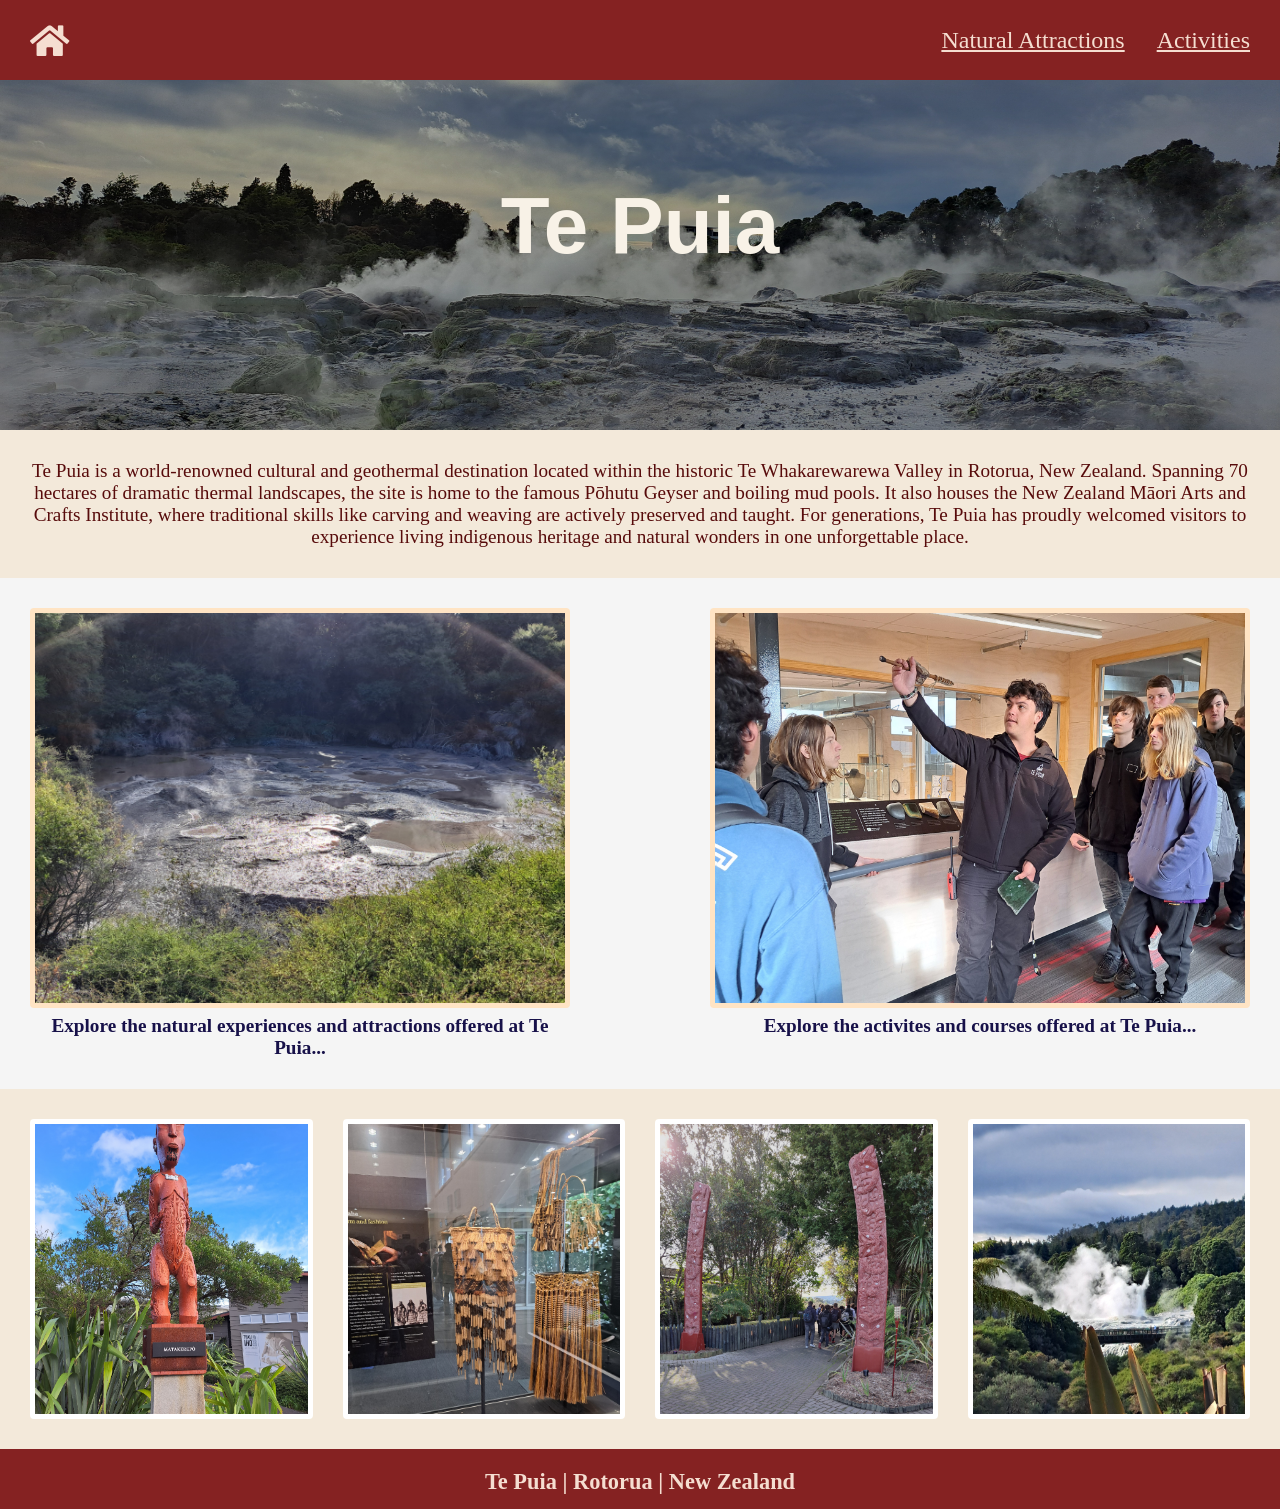
<file: index.html>
<!DOCTYPE html>
<html lang="en">
<head>
    <meta charset="UTF-8">
    <meta name="viewport" content="width=device-width, initial-scale=1.0">
    <link rel="stylesheet" href="style.css">
    <title>Te Puia</title>
</head>
<body>
    <!-- Header for easy navigation across the website and user freedom. -->
    <div class="header">
        <link rel="stylesheet" href="https://use.fontawesome.com/releases/v5.13.0/css/all.css">
        <a href="index.html"><span class="fa fa-home"></span></a>
        <nav class="navigation">
            <a href="natural-experiences.html">Natural Attractions</a>
            <a href="activities.html">Activities</a>
        </nav>
    </div>
    <!-- Hero section to link to Te Puia landscape and make clear what the website is about. -->
    <section class="hero-image">
        <h1 class="hero-text">
            Te Puia
        </h1>
    </section>
    <!-- About section to introduce what Te Puia is. -->
    <div class="about">
        <p>
            Te Puia is a world-renowned cultural and geothermal destination located within the historic Te Whakarewarewa Valley in Rotorua, New Zealand. Spanning 70 hectares of dramatic thermal landscapes, the site is home to the famous Pōhutu Geyser and boiling mud pools. It also houses the New Zealand Māori Arts and Crafts Institute, where traditional skills like carving and weaving are actively preserved and taught. For generations, Te Puia has proudly welcomed visitors to experience living indigenous heritage and natural wonders in one unforgettable place.
        </p>
    </div>
    <!-- Two intro columns layout to show the options available and link to the subpages. -->
    <div class="two-intro-column-layout white">
        <div class="page-intro">
            <a href="natural-experiences.html">
                <img class="intro-img" src="./images/20240626_110417.jpg" alt="mudpool">
            </a>
            <a class="intro-text" href="natural-experiences.html">
                Explore the natural experiences and attractions offered at Te Puia...
            </a>
        </div>
        <div class="page-intro">
            <a href="activities.html">
                <img class="intro-img2" src="./images/20240626_100555.jpg" alt="class">
            </a>
            <a class="intro-text" href="activities.html">
                Explore the activites and courses offered at Te Puia...
            </a>
        </div>
    </div>
    <!-- Four columns layout to keep the page engaging through numerous images of the site. -->
    <div class="four-column-layout beige">
        <div class="img-section1">
            <img src="./images/20240626_100206.jpg" alt="statue">
        </div>
        <div class="img-section2">
            <img src="./images/20240626_101431.jpg" alt="fashion">
        </div>
        <div class="img-section3">
            <img src="./images/20240626_104344.jpg" alt="gateway">
        </div>
        <div class="img-section4">
            <img src="./images/20240626_104441.jpg" alt="landscape">
        </div>
    </div>
    <!-- Footer for consistency across my website. -->
    <footer>
        <h2>Te Puia | Rotorua | New Zealand</h2>
    </footer>
</body>
</html>
</file>
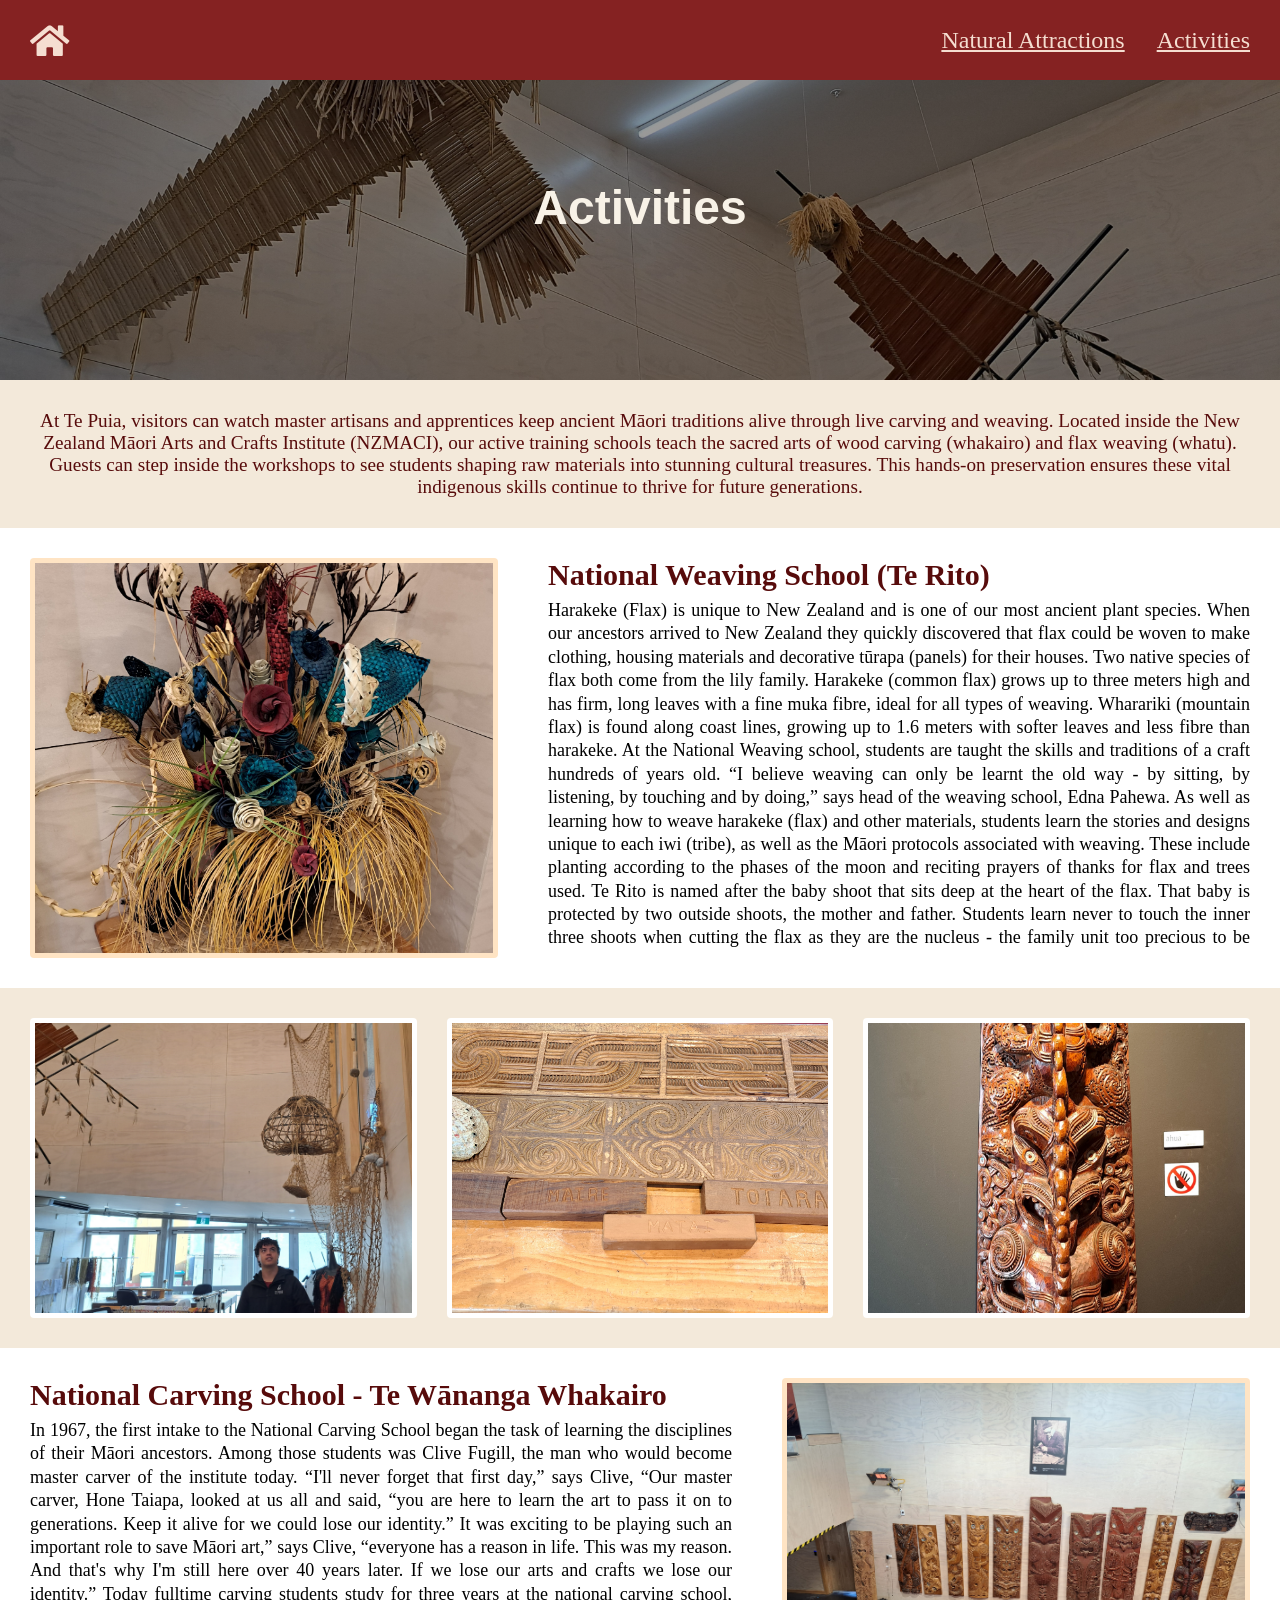
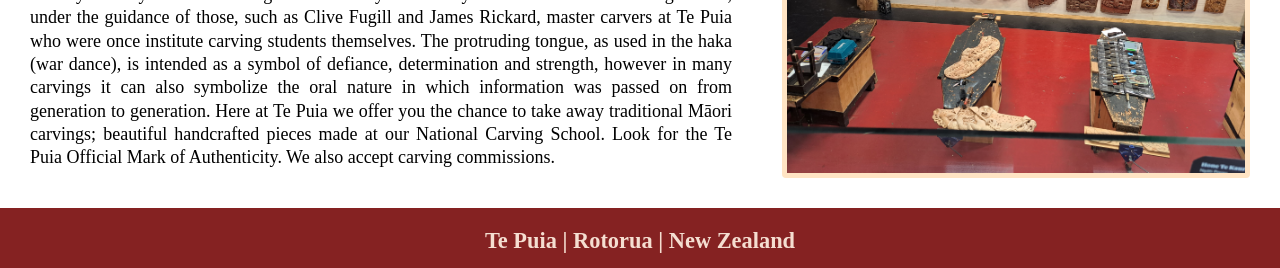
<file: activities.html>
<!DOCTYPE html>
<html lang="en">
<head>
    <meta charset="UTF-8">
    <meta name="viewport" content="width=device-width, initial-scale=1.0">
    <link rel="stylesheet" href="style.css">
    <title>Te Puia</title>
</head>
<body>
    <!-- Header for easy navigation across the website and user freedom. -->
    <div class="header">
        <link rel="stylesheet" href="https://use.fontawesome.com/releases/v5.13.0/css/all.css">
        <a href="index.html"><span class="fa fa-home"></span></a>
        <nav class="navigation">
            <a href="natural-experiences.html">Natural Attractions</a>
            <a href="activities.html">Activities</a>
        </nav>
    </div>
    <!-- Sub-hero section to link to Te Puia landscape and make clear what the page is about. -->
    <section id="activities" class="sub-hero-image">
        <h1 class="sub-hero-text">
            Activities
        </h1>
    </section>
    <!-- About section to give overview on what the page is about -->
    <div class="about">
        <p>
            At Te Puia, visitors can watch master artisans and apprentices keep ancient Māori traditions alive through live carving and weaving. Located inside the New Zealand Māori Arts and Crafts Institute (NZMACI), our active training schools teach the sacred arts of wood carving (whakairo) and flax weaving (whatu). Guests can step inside the workshops to see students shaping raw materials into stunning cultural treasures. This hands-on preservation ensures these vital indigenous skills continue to thrive for future generations.
        </p>
    </div>
    <!-- Two column information and image layout to make the text more readable, broken up, and digestable -->
    <section id="weaving" class="two-column-layout white">
        <div class="img">
            <img class="intro-img" src="./images/20240626_102045.jpg" alt="basket">
        </div>
        <div class="info">
            <h2>National Weaving School (Te Rito)</h2>
            <p>
               Harakeke (Flax) is unique to New Zealand and is one of our most ancient plant species. When our ancestors arrived to New Zealand they quickly discovered that flax could be woven to make clothing, housing materials and decorative tūrapa (panels) for their houses. Two native species of flax both come from the lily family. Harakeke (common flax) grows up to three meters high and has firm, long leaves with a fine muka fibre, ideal for all types of weaving. Wharariki (mountain flax) is found along coast lines, growing up to 1.6 meters with softer leaves and less fibre than harakeke. At the National Weaving school, students are taught the skills and traditions of a craft hundreds of years old. “I believe weaving can only be learnt the old way - by sitting, by listening, by touching and by doing,” says head of the weaving school, Edna Pahewa. As well as learning how to weave harakeke (flax) and other materials, students learn the stories and designs unique to each iwi (tribe), as well as the Māori protocols associated with weaving. These include planting according to the phases of the moon and reciting prayers of thanks for flax and trees used. Te Rito is named after the baby shoot that sits deep at the heart of the flax. That baby is protected by two outside shoots, the mother and father. Students learn never to touch the inner three shoots when cutting the flax as they are the nucleus - the family unit too precious to be broken. Without these shoots, the flax will lose its identity. Māori used various art forms to record their histories and stories, preserving them for future generations. Weaving patterns and styles were designed to symbolise particular stories and these were handed down within a family or tribe.
            </p>
        </div>
    </section>
    <!-- Three column layout to keep the page engaging and break it up through numerous images of the site specific to the activities/classes available (being what the page is about). -->
    <div class="three-column-layout beige">
        <div class="img-section1">
            <img src="./images/20240626_101651.jpg" alt="nets">
        </div>
        <div class="img-section2">
            <img src="./images/20240626_102732.jpg" alt="panels">
        </div>
        <div class="img-section3">
            <img src="./images/20240626_102807.jpg" alt="statue">
        </div>
    </div>
    <!-- Two column information and image layout to make the text more readable, broken up, and digestable -->
    <section id="carving" class="two-column-layout white">
        <div class="info">
            <h2>National Carving School - Te Wānanga Whakairo</h2>
            <p>
                In 1967, the first intake to the National Carving School began the task of learning the disciplines of their Māori ancestors. Among those students was Clive Fugill, the man who would become master carver of the institute today. “I'll never forget that first day,” says Clive, “Our master carver, Hone Taiapa, looked at us all and said, “you are here to learn the art to pass it on to generations. Keep it alive for we could lose our identity.” It was exciting to be playing such an important role to save Māori art,” says Clive, “everyone has a reason in life. This was my reason. And that's why I'm still here over 40 years later. If we lose our arts and crafts we lose our identity.” Today fulltime carving students study for three years at the national carving school, under the guidance of those, such as Clive Fugill and James Rickard, master carvers at Te Puia who were once institute carving students themselves. The protruding tongue, as used in the haka (war dance), is intended as a symbol of defiance, determination and strength, however in many carvings it can also symbolize the oral nature in which information was passed on from generation to generation. Here at Te Puia we offer you the chance to take away traditional Māori carvings; beautiful handcrafted pieces made at our National Carving School. Look for the Te Puia Official Mark of Authenticity. We also accept carving commissions.
            </p>
        </div>
        <div class="img">
            <img class="intro-img" src="./images/20240626_101049.jpg" alt="workroom">
        </div>
    </section>
    <!-- Footer for consistency across my website. -->
    <footer>
        <h2>Te Puia | Rotorua | New Zealand</h2>
    </footer>
</body>
</html>
</file>
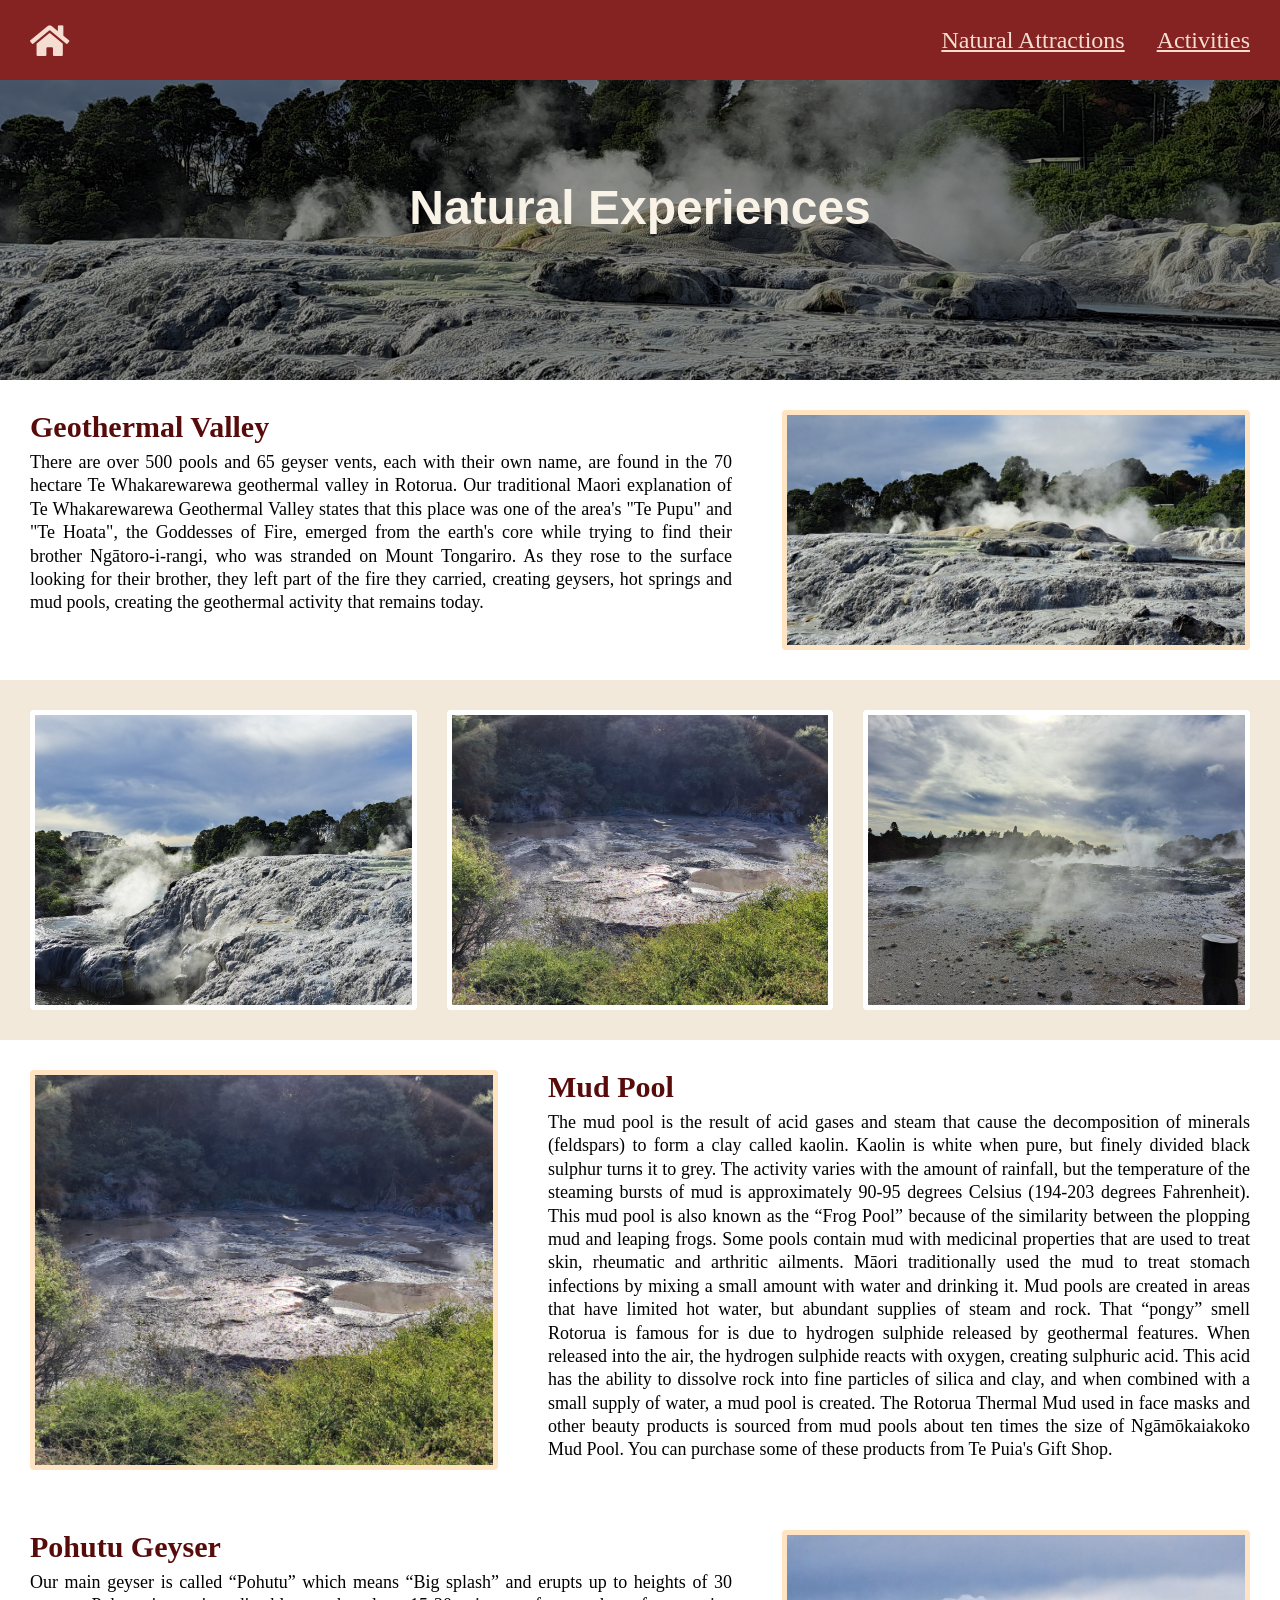
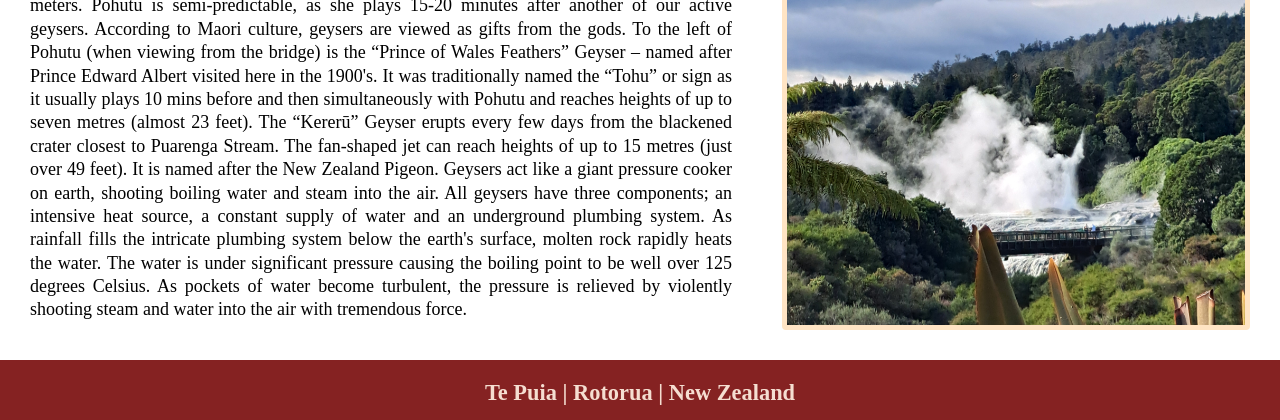
<file: natural-experiences.html>
<!DOCTYPE html>
<html lang="en">
<head>
    <meta charset="UTF-8">
    <meta name="viewport" content="width=device-width, initial-scale=1.0">
    <link rel="stylesheet" href="style.css">
    <title>Natural Experiences</title>
</head>
<body>
    <!-- Header for easy navigation across the website and user freedom. -->
    <div class="header">
        <link rel="stylesheet" href="https://use.fontawesome.com/releases/v5.13.0/css/all.css">
        <a href="index.html"><span class="fa fa-home"></span></a>
        <nav class="navigation">
            <a href="natural-experiences.html">Natural Attractions</a>
            <a href="activities.html">Activities</a>
        </nav>
    </div>
    <!-- Sub-hero section to link to Te Puia landscape and make clear what the page is about. -->
    <section class="sub-hero-image">
        <h1 class="sub-hero-text">
            Natural Experiences
        </h1>
    </section>
    <!-- Two column information and image layout to make the text more readable, broken up, and digestable -->
    <section id="valley-section" class="two-column-layout white">
        <div class="info">
            <h2>Geothermal Valley</h2>
            <p>
                There are over 500 pools and 65 geyser vents, each with their own name, are found in the 70 hectare Te Whakarewarewa geothermal valley in Rotorua. Our traditional Maori explanation of Te Whakarewarewa Geothermal Valley states that this place was one of the area's "Te Pupu" and "Te Hoata", the Goddesses of Fire, emerged from the earth's core while trying to find their brother Ngātoro-i-rangi, who was stranded on Mount Tongariro. As they rose to the surface looking for their brother, they left part of the fire they carried, creating geysers, hot springs and mud pools, creating the geothermal activity that remains today.

            </p>
            </div>
            <div class="img">
            <img class="intro-img" src="./images/20240626_111235.jpg" alt="valley">
        </div>
    </section>
    <!-- Three column layout to keep the page engaging and break it up through numerous images of the site specific to the landscape (being what the page is about). -->
    <div class="three-column-layout beige">
        <div class="img-section1">
            <img src="./images/20240626_111238.jpg" alt="landscape">
        </div>
        <div class="img-section2">
            <img src="./images/20240626_110417.jpg" alt="mudpool">
        </div>
        <div class="img-section3">
            <img src="./images/20240626_111926.jpg" alt="steamy-landscape">
        </div>
    </div>
    <!-- Two column information and image layout to make the text more readable, broken up, and digestable. -->
    <section id="mudpool-section" class="two-column-layout white">
        <div class="img">
            <img class="intro-img" src="./images/20240626_110417.jpg" alt="mudpool">
        </div>
        <div class="info">
            <h2>Mud Pool</h2>
            <p>
                The mud pool is the result of acid gases and steam that cause the decomposition of minerals (feldspars) to form a clay called kaolin. Kaolin is white when pure, but finely divided black sulphur turns it to grey. The activity varies with the amount of rainfall, but the temperature of the steaming bursts of mud is approximately 90-95 degrees Celsius (194-203 degrees Fahrenheit). This mud pool is also known as the “Frog Pool” because of the similarity between the plopping mud and leaping frogs.
                Some pools contain mud with medicinal properties that are used to treat skin, rheumatic and arthritic ailments. Māori traditionally used the mud to treat stomach infections by mixing a small amount with water and drinking it. Mud pools are created in areas that have limited hot water, but abundant supplies of steam and rock. That “pongy” smell Rotorua is famous for is due to hydrogen sulphide released by geothermal features. When released into the air, the hydrogen sulphide reacts with oxygen, creating sulphuric acid. This acid has the ability to dissolve rock into fine particles of silica and clay, and when combined with a small supply of water, a mud pool is created. The Rotorua Thermal Mud used in face masks and other beauty products is sourced from mud pools about ten times the size of Ngāmōkaiakoko Mud Pool. You can purchase some of these products from Te Puia's Gift Shop.
            </p>
        </div>
    </section>
    <!-- Two column information and image layout to make the text more readable, broken up, and digestable. -->
    <section id="geyser-section" class="two-column-layout white">
        <div class="info">
            <h2>Pohutu Geyser</h2>
            <p>
                Our main geyser is called “Pohutu” which means “Big splash” and erupts up to heights of 30 meters. Pohutu is semi-predictable, as she plays 15-20 minutes after another of our active geysers. According to Maori culture, geysers are viewed as gifts from the gods. To the left of Pohutu (when viewing from the bridge) is the “Prince of Wales Feathers” Geyser – named after Prince Edward Albert visited here in the 1900's. It was traditionally named the “Tohu” or sign as it usually plays 10 mins before and then simultaneously with Pohutu and reaches heights of up to seven metres (almost 23 feet). The “Kererū” Geyser erupts every few days from the blackened crater closest to Puarenga Stream. The fan-shaped jet can reach heights of up to 15 metres (just over 49 feet). It is named after the New Zealand Pigeon. Geysers act like a giant pressure cooker on earth, shooting boiling water and steam into the air. All geysers have three components; an intensive heat source, a constant supply of water and an underground plumbing system. As rainfall fills the intricate plumbing system below the earth's surface, molten rock rapidly heats the water. The water is under significant pressure causing the boiling point to be well over 125 degrees Celsius. As pockets of water become turbulent, the pressure is relieved by violently shooting steam and water into the air with tremendous force.
            </p>
        </div>
        <div class="img">
            <img class="intro-img" src="./images/20240626_104441.jpg" alt="geyser">
        </div>
    </section>
    <!-- Footer for consistency across my website. -->
    <footer>
        <h2>Te Puia | Rotorua | New Zealand</h2>
    </footer>
</body>
</html>
</file>
<file: style.css>
* {
    box-sizing: border-box;
    margin: 0;
    font-family:Cambria, Cochin, Georgia, Times, 'Times New Roman', serif;
}

/* This section styles the header (navigation bar). */
.header {
    background-color: rgb(133, 34, 34);
    height: 80px;
    display: flex;
    align-items: center;
    justify-content: space-between;
    padding: 0 30px;
}

.fa-home {
    color: rgb(245, 222, 209);
    font-size: 35px;
}

.navigation {
    font-size: 1.5rem;
    display: flex;
    gap: 2rem;
}

.header a {
    color: rgb(245, 222, 209);
}

/* This section styles the hero section. */
.hero-image {
    background-image: linear-gradient(rgba(0, 0, 0, 0.3), rgba(0, 0, 0, 0.3)), url("./images/20240626_111923.jpg");
    height: 350px;
    background-position: center;
    background-repeat: no-repeat;
    background-size: cover;
}

.hero-text {
    color: rgb(248, 242, 231);
    position: absolute;
    text-align: center;
    top: 180px;
    width: 100%;
    font-size: 5rem;
    font-family: 'Segoe UI', Tahoma, Geneva, Verdana, sans-serif;
}

/* This section styles the about section. */
.about p {
    text-align: center;
    padding: 30px;
    background-color: rgb(243, 233, 218);
    color: rgb(87, 11, 11);
    font-size: 1.2rem;
}

/* This section styles the intro section. */
.two-intro-column-layout {
    display: grid;
    grid-template-columns: repeat(2, 1fr);
    gap: 80px;
    width: 100%;
    max-width: 2000px; 
    background-color: whitesmoke;
}

.intro-text {
    text-align: center;
    color: rgb(23, 17, 73);
    padding-top: 7px;
    font-size: 1.2rem;
    text-decoration: none;
    font-weight: bold;
    display: inline-block;
}

.intro-img {
    height: 400px;
    object-fit: cover;
    width: 100%;
    display: block;
}

.intro-img2 {
    height: 400px;
    object-fit: cover;
    width: 100%;
    display: block;
}

.page-intro {
    flex-direction: column;
    align-items: center;
    text-align: center;
    padding: 30px;
    width: 100%;
    overflow: hidden;
}

/* This section styles the 4/3 column image sections. */
.img-section1 {
    width: 100%;
    height: 300px; 
    overflow: hidden;
}

.img-section2 {
    width: 100%;
    height: 300px; 
    overflow: hidden;
}

.img-section3 {
    width: 100%;
    height: 300px; 
    overflow: hidden;
}

.four-column-layout img {
    width: 100%;
    height: 100%;
    object-fit: cover;
    object-position: center;
}

.img-section4 {
    width: 100%;
    height: 300px; 
    overflow: hidden;
}

.four-column-layout {
    display: grid;
    grid-template-columns: repeat(4, 1fr);
    gap: 30px;
    width: 100%;
    background-color: rgb(243, 233, 218);
    padding: 30px;
}

.three-column-layout {
    display: grid;
    grid-template-columns: repeat(3, 1fr);
    gap: 30px;
    width: 100%;
    background-color: rgb(243, 233, 218);
    padding: 30px;
}

.three-column-layout img {
    width: 100%;
    height: 100%;
    object-fit: cover;
    object-position: center;
}

/* This section styles the subpage hero sections. */
.sub-hero-image {
    background-image: linear-gradient(rgba(0, 0, 0, 0.4), rgba(0, 0, 0, 0.4)), url("./images/20240626_111235.jpg");
    height: 300px;
    background-position: center;
    background-repeat: no-repeat;
    background-size: cover;
}

.sub-hero-text {
    color: rgb(248, 242, 231);
    position: absolute;
    text-align: center;
    top: 180px;
    width: 100%;
    font-size: 3rem;
    font-family: 'Segoe UI', Tahoma, Geneva, Verdana, sans-serif;
}

#activities {
    background-image: linear-gradient(rgba(0, 0, 0, 0.4), rgba(0, 0, 0, 0.4)), url("images/20240626_101530.jpg");
}

/* This section styles the two column sections. */
.two-column-layout {
    display: grid;
    grid-template-columns: 3fr 2fr;
    gap: 50px;
    width: 100%;
    padding: 30px;
    align-items: stretch;
}

#mudpool-section {
    grid-template-columns: 2fr 3fr;
}

#weaving {
    grid-template-columns: 2fr 3fr;
}


#valley-section {
    height: 300px;
}

#valley-section img {
    height: 240px;
}

.two-column-layout p {
    font-size: clamp(14px, 1.5vw, 18px);
    line-height: 1.3;
}

.info {
    max-height: 390px;
    overflow-y: auto;
}

/* This section styles the text throughout. */
h2 {
    padding-bottom: 7px;
    color: rgb(87, 11, 11);
    font-size: clamp(20px, 4vw, 30px);
}

p {
    text-align: justify;
}

/* This section styles borders on the images throughout. */
.white img {
    border: 5px solid bisque;
    border-radius: 4px;
}

.beige img {
    border: 5px solid white;
    border-radius: 4px;
}

/* This section styles the footer. */
footer h2 {
    color: rgb(245, 222, 209);
    font-size: 1.4rem;
}

footer {
    background-color: rgb(133, 34, 34);
    color: rgb(245, 222, 209);
    text-align: center;
    height: 60px;
    padding-top: 20px;
}
</file>
